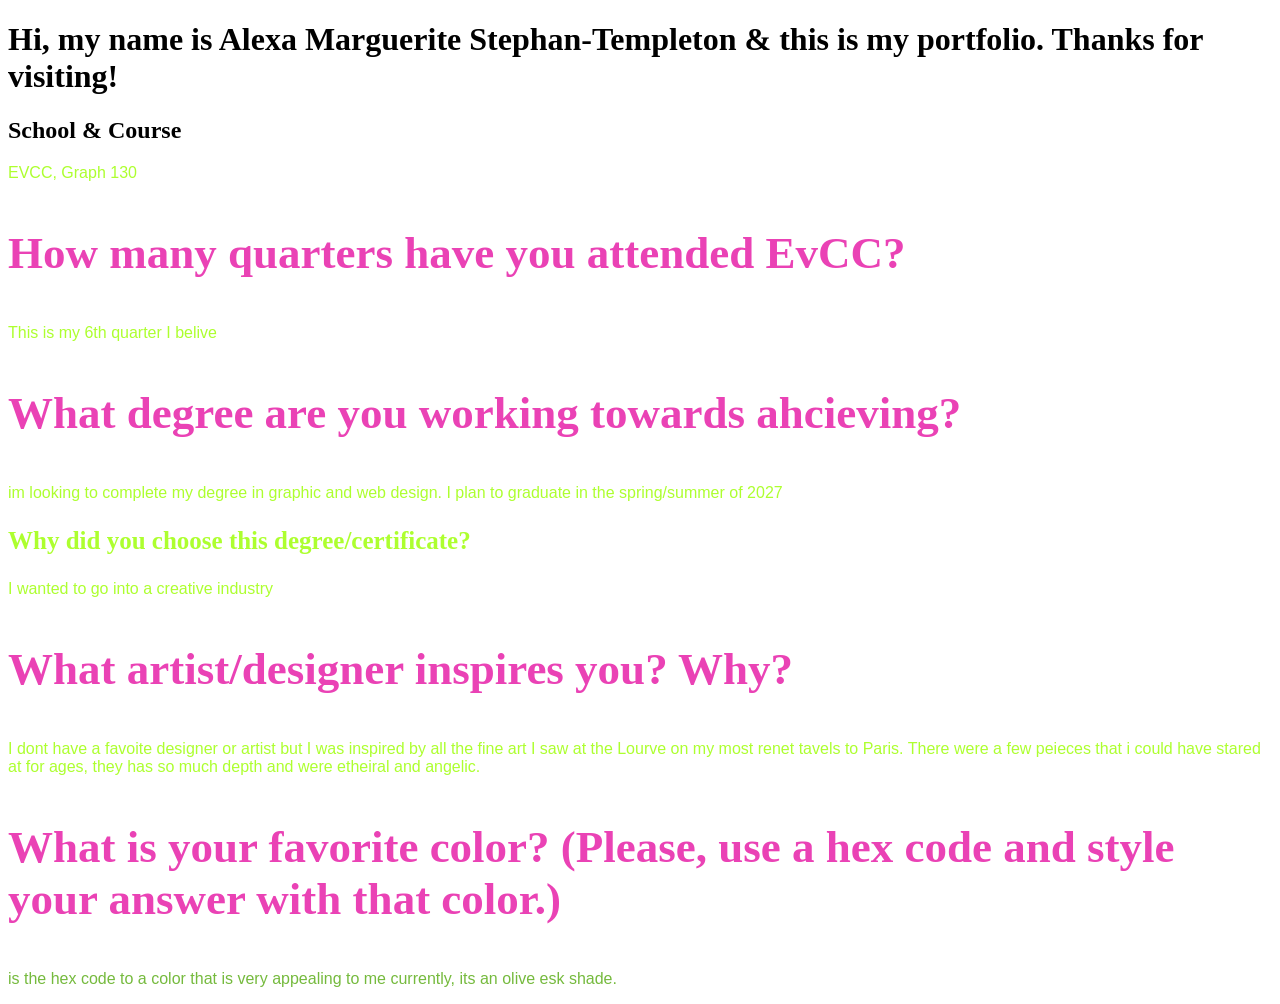
<file: index.html>
<!DOCTYPE html>
<html lang="en">
<head>
    <meta charset="UTF-8">
    <meta name="viewport" content="width=device-width, initial-scale=1.0">
    <title>Alexa's Website</title>
    <style>
    h3 {
        font-size: 45px;
        color:rgb(234, 66, 181);
    }
    p {
        font-family: Arial, Helvetica, sans-serif;
        color:greenyellow
    }
    </style>
</head>
<body>
    <h1>Hi, my name is Alexa Marguerite Stephan-Templeton & this is my portfolio. Thanks for visiting!</h1>
    <h2>School & Course</h2>
        <P>EVCC, Graph 130</P>
    <h3>How many quarters have you attended EvCC?</h3>
    <p>This is my 6th quarter I belive</p>
    <h3>What degree are you working towards ahcieving?</h3>
    <P> im looking to complete my degree in graphic and web design. I plan to graduate in the spring/summer of 2027   </P>
    <h3 style="font-size:25px; color: greenyellow;"> Why did you choose this degree/certificate?</h3>
    <P> I wanted to go into a creative industry </P>
    <h3>What artist/designer inspires you? Why?</h3>
    <p> I dont have a favoite designer or artist but I was inspired by all the fine art I saw at the Lourve on my most renet tavels to Paris. There were a few peieces that i could have stared at for ages, they has so much depth and were etheiral and angelic. </p>
    <h3>What is your favorite color? (Please, use a hex code and style your answer with that color.)</h3>
    <p Style="color:#75BA3D"> is the hex code to a color that is very appealing to me currently, its an olive esk shade. </p>

</body>
</html>
</file>
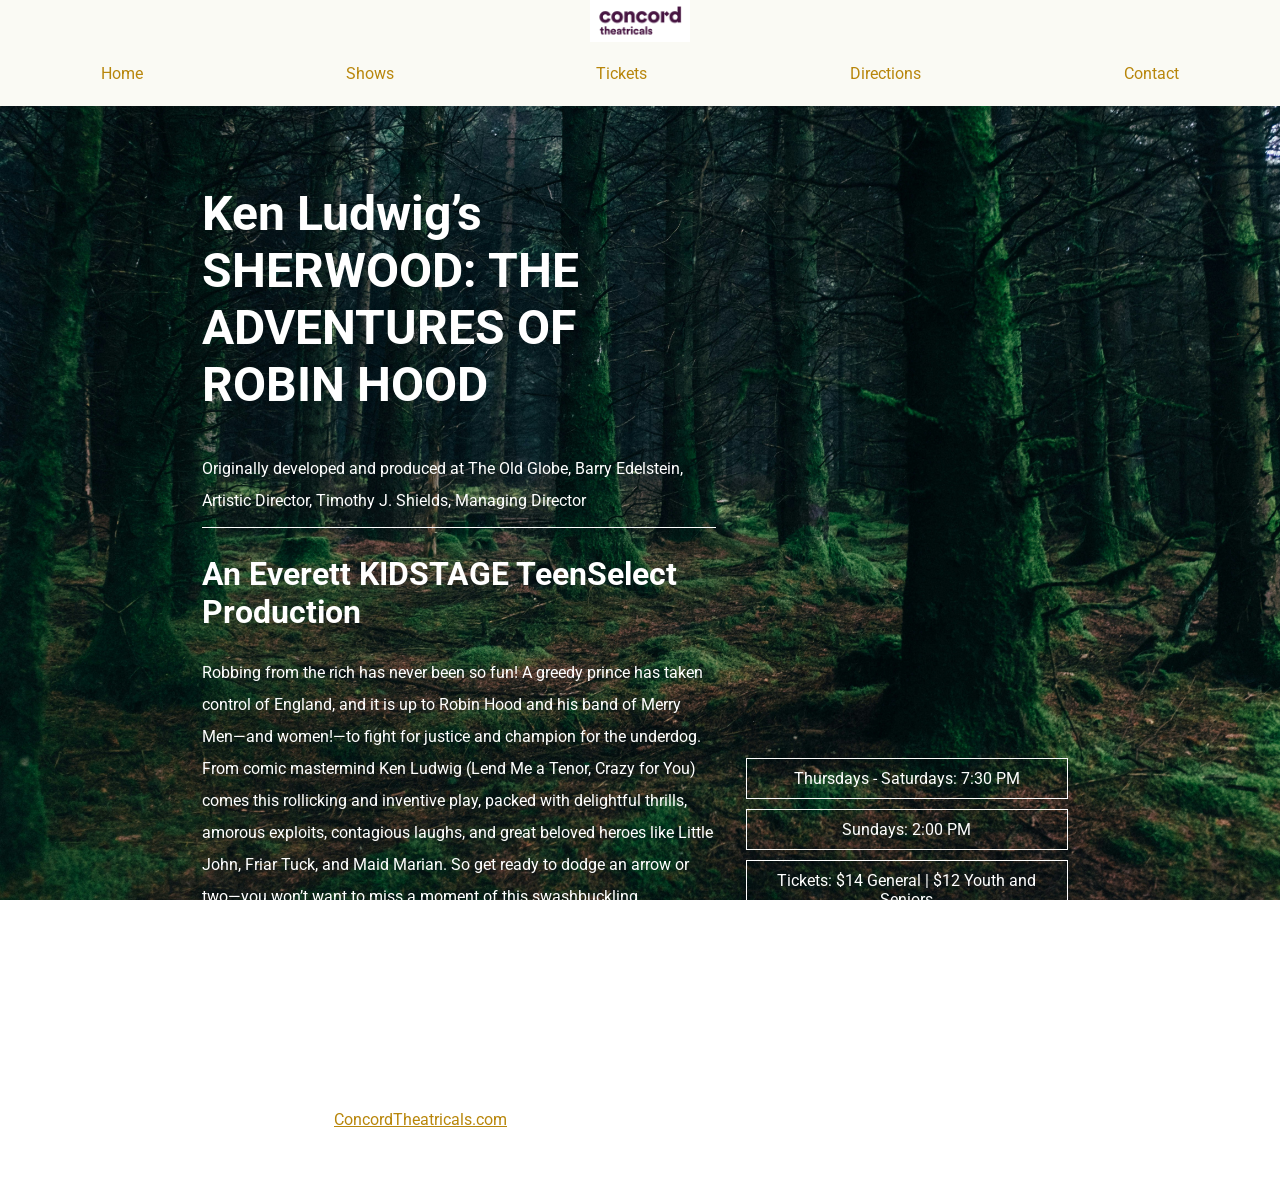
<file: pages/theater.html>
<!DOCTYPE html>
<html lang="en">
<head>
    <meta charset="UTF-8">
    <meta name="viewport" content="width=device-width, initial-scale=1.0">
    <title>Theater Bill</title>
    <link href="../styles/theater.css" rel="stylesheet" type="text/css">
    <link rel="preconnect" href="https://fonts.googleapis.com">
<link rel="preconnect" href="https://fonts.gstatic.com" crossorigin>
<link href="https://fonts.googleapis.com/css2?family=Black+Ops+One&family=EB+Garamond:ital,wght@0,400..800;1,400..800&family=Roboto:ital,wght@0,100..900;1,100..900&display=swap" rel="stylesheet">
</head>
<body>
    <header>
        <img src="../images/concord.png" width="100px" height="auto">
        <nav>
            <p>Home</p>
            <p>Shows</p>
            <p>Tickets</p>
            <p>Directions</p>
            <p>Contact</p>
        </nav>
    </Header> 
    <main>
        <article>
            <h1>Ken Ludwig’s SHERWOOD: THE ADVENTURES OF ROBIN HOOD</h1>
            <p>Originally developed and produced at The Old Globe, Barry Edelstein, Artistic Director, Timothy J. Shields, Managing Director</p>
            <h2>An Everett KIDSTAGE TeenSelect Production</h2>
            <p>Robbing from the rich has never been so fun! A greedy prince has taken control of England, and it is up to Robin Hood and his band of Merry Men—and women!—to fight for justice and champion for the underdog. From comic mastermind Ken Ludwig (Lend Me a Tenor, Crazy for You) comes this rollicking and inventive play, packed with delightful thrills, amorous exploits, contagious laughs, and great beloved heroes like Little John, Friar Tuck, and Maid Marian. So get ready to dodge an arrow or two—you won’t want to miss a moment of this swashbuckling adventure!</p>
            <h3>May 21 - June 12, 2026</h3>
        </article>
        <ul>
            <li>Thursdays - Saturdays: 7:30 PM</li>
            <li>Sundays: 2:00 PM</li>
            <li>Tickets: $14 General | $12 Youth and Seniors</li>
            <li>Location: Second Stage Theatre, 2730 Wetmore Ave Everett WA 98201</li>
        </ul>
    </main>
    <footer>
        <p>“Ken Ludwig’s Sherwood: The Adventures of Robin Hood” is presented by arrangement with Concord Theatricals on behalf of Samuel French, Inc. <a href="https://www.concordtheatricals.com" target="_blank">ConcordTheatricals.com</a></p>
    </footer>
</body>
</html>
</file>
<file: styles/theater.css>
body{
margin: 0px;
padding: 0px;
box-sizing: border-box;
font-size: 16px;
background-image: url(../images/forest\ 2.jpg);
background-size: cover;
background-attachment: fixed;
background-repeat: none;
font-family:"Roboto", sans-serif;
}

nav {
    display: flex;
    flex-wrap: wrap;
}

nav p {
    display: flex;
    flex-grow: 1;
    justify-content: center;
}

header { 
    background-color: rgb(250,250,244);
}

header img {
    display: block;
    margin: auto; 
}

main, footer {
    color:white;
    display: flex;
    width: 70%;
    justify-content: center;
    margin: 30px auto;
}

article {
    width: 60%;
    padding: 10px;
}

article p {
    border-bottom: solid 1px white;
    padding-bottom: 10px;
}

main ul {
    width: 40%;
    padding: 10px;
    align-self: flex-end;
}

main ul li { 
list-style: none;
padding: 10px;
margin: 10px;
border:solid white 1px;
text-align: center;
}

nav p:hover,
main ul li:hover {
    background-color: white;
    color: slategray;
}

h1 {
    font-size: 3em;
}

h2 {
    font-size: 2em;
}

p {
    line-height: 2em;
}
nav p, 
footer a { 
    color:darkgoldenrod;
}
</file>
